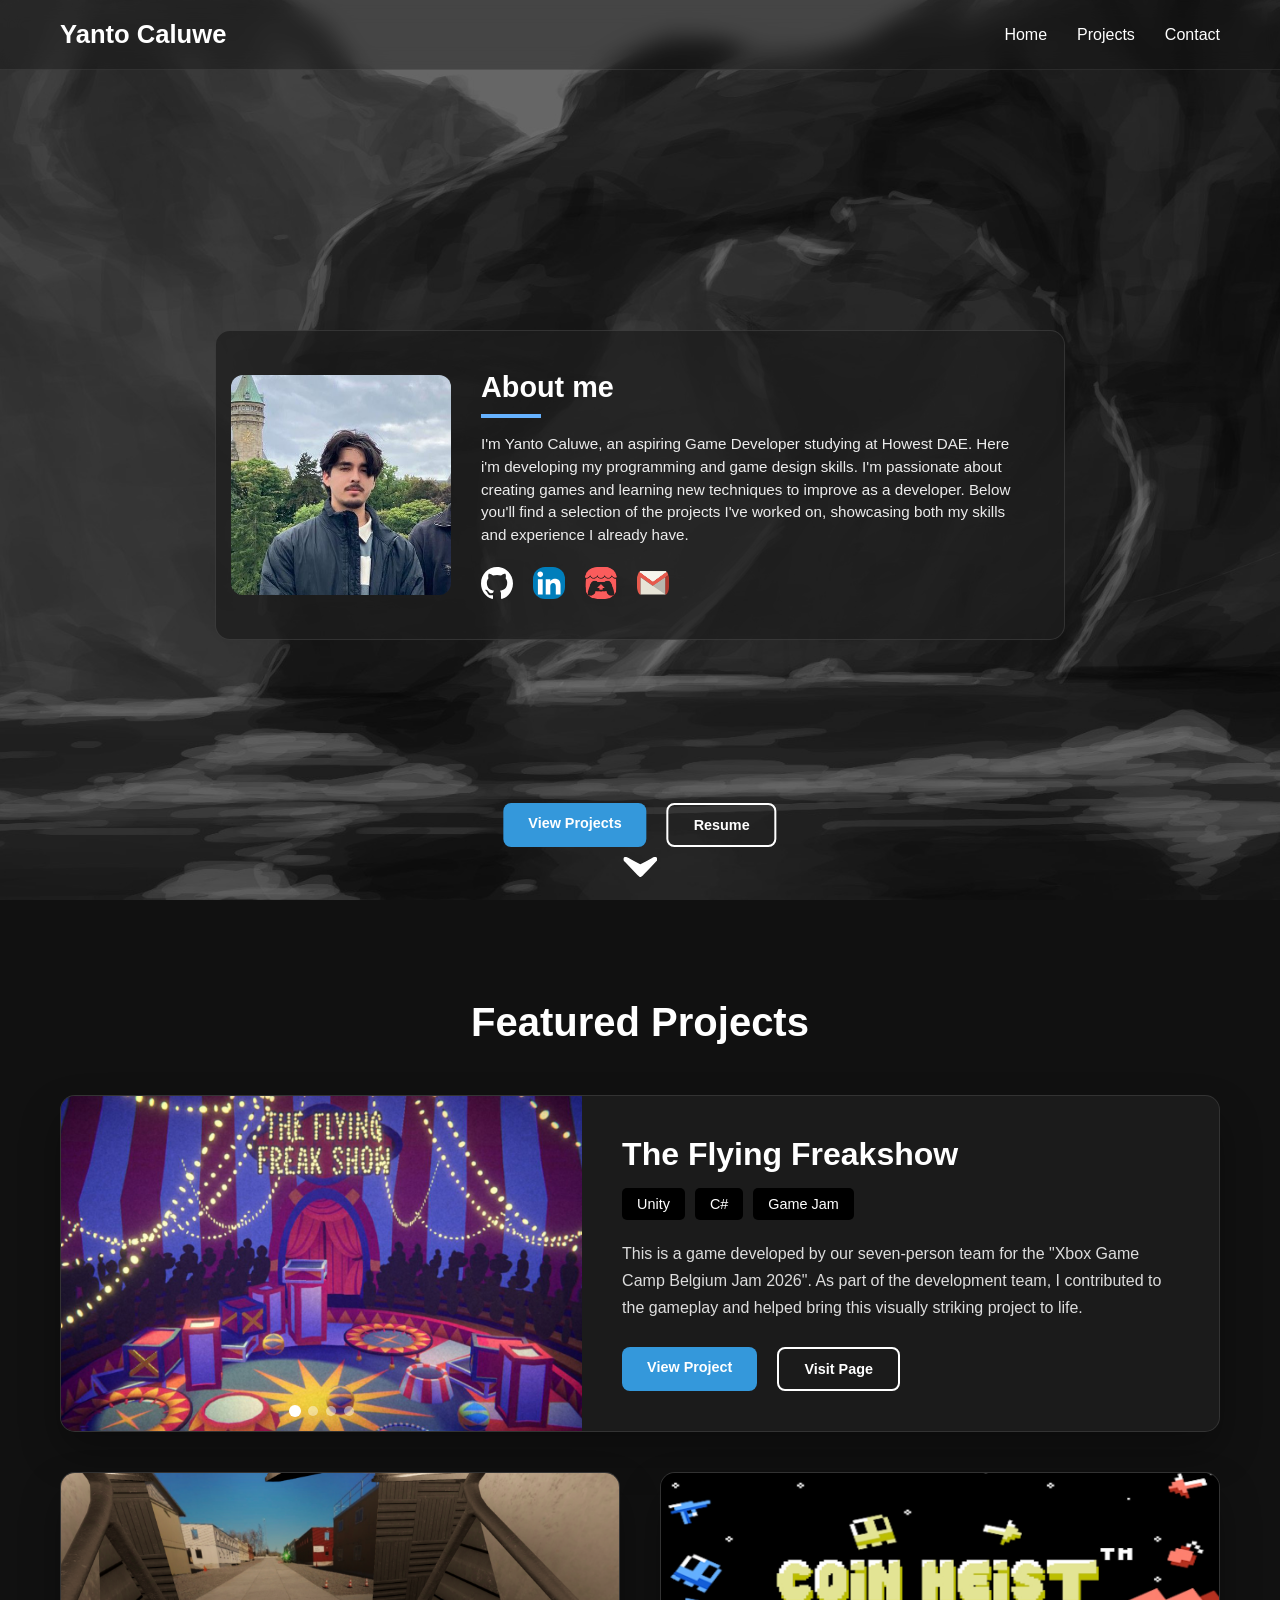
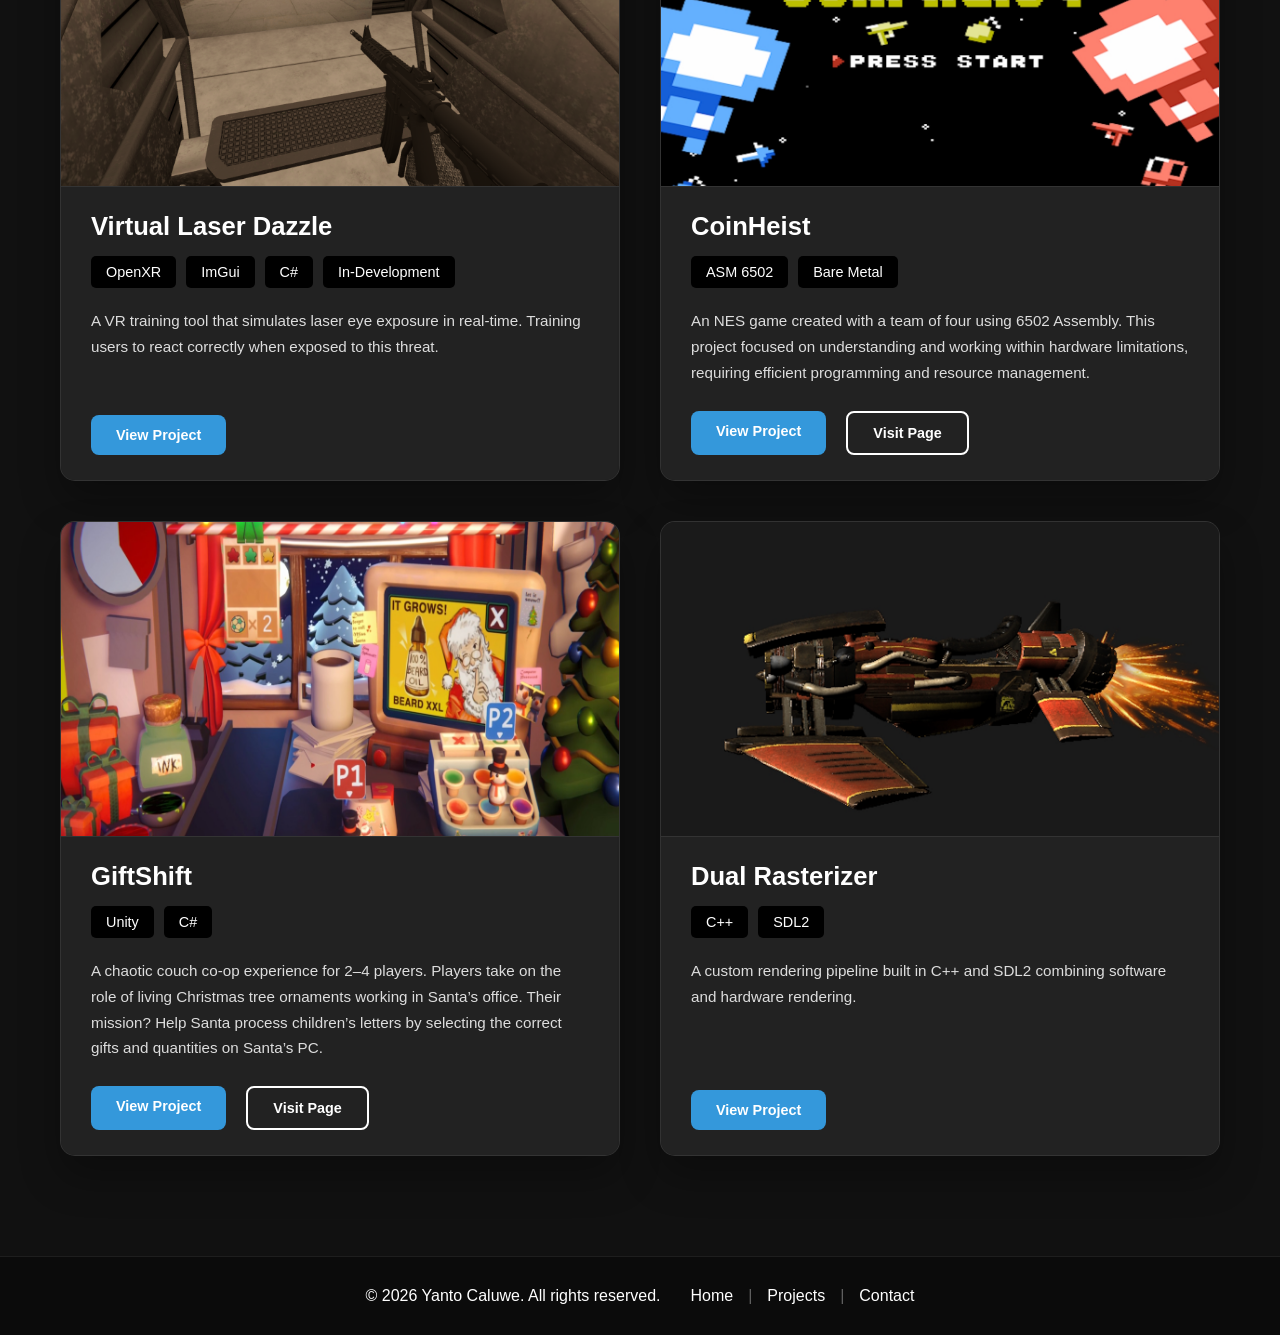
<file: index.html>
<!DOCTYPE html>
<html lang="en">
<head>
    <meta charset="UTF-8">
    <meta name="viewport" content="width=device-width, initial-scale=1.0">
    <meta name="description" content="Personal portfolio of Yanto Caluwe">
    <meta name="author" content="Yanto Caluwe">

    <title>Yanto Caluwe | Portfolio</title>

    <!-- <link rel="icon" href="favicon.ico"> -->
    <link rel="stylesheet" href="css/home.css">
</head>
<body>

    <header>
        <div class="logo">
            Yanto Caluwe
        </div>
        <nav>
            <a href="index.html">Home</a> 
            <a href="#fav-projects">Projects</a>   
            <a href="#intro">Contact</a>
        </nav>
    </header>

    <main>
        <section id="intro">
            <div class="about-card">
                <img src="assets/images/pfp.jpg" alt="Profile Picture">

                <div class="about-content">
                        <h1>About me</h1>
                        <hr>
                        <p>
                            I'm Yanto Caluwe, an aspiring Game Developer studying at Howest DAE.
                            Here i'm developing my programming and game design skills. I'm passionate about creating games and learning new techniques to improve as a developer.
                            Below you'll find a selection of the projects I've worked on, showcasing both my skills and experience I already have.
                        </p>

                    <div class="socials">
                        <a href="https://github.com/YantoCa" target="_blank">
                            <img src="assets/images/svg/github-white-icon.svg" alt="GitHub">
                        </a>

                        <a href="https://www.linkedin.com/in/yanto-caluw%C3%A9-5b17a7260" target="_blank">
                            <img src="assets/images/svg/LinkedIn_icon.svg" alt="LinkedIn">
                        </a>

                        <a href="https://yanto-caluwe.itch.io" target="_blank">
                            <img src="assets/images/svg/itchio-logo-textless-Edited.svg" alt="Itch.io">
                        </a>

                        <a href="mailto:yantocaluwe1@gmail.com">
                            <img src="assets/images/svg/gmail-icon-logo-svgrepo-com.svg" alt="Email">
                        </a>
                    </div>
                </div>
            </div>

            <div class="intro-bottom">
                <div class="intro-buttons">
                    <a href="#fav-projects" class="btn primary"> View Projects </a>
                    <a href="#" class="btn secondary" target="_blank"> Resume </a>
                </div>

                <button class="scroll-down" id="scrollDown">
                    <img src="assets/images/svg/chevron-direction-bottom-icon.svg" alt="Scroll Down">
                </button>
            </div>
        </section>

        <section id="fav-projects">
            <h2>Featured Projects</h2>

            <div class="projects-list">
                <!-- MAIN PROJECT CARD (Project 1 - Untouched) -->
                <article class="project-card main-project-card" >
                    <div class="project-image">
                        <img src="assets/images/project-1-a.jpg" class="active" alt="Titlecard">
                        <img src="assets/images/project-1-b.jpg" alt="">
                        <img src="assets/images/project-1-c.jpg" alt="">
                        <img src="assets/images/project-1-expanded.jpg" >

                        <button class="arrow left">&#10094;</button>
                        <button class="arrow right">&#10095;</button>

                        <div class="dots"></div>
                    </div>

                    <div class="project-content">

                        <h3>The Flying Freakshow</h3>

                        <div class="project-tags">
                            <span>Unity</span>
                            <span>C#</span>
                            <span>Game Jam</span>
                        </div>

                        <p>
                           This is a game developed by our seven-person team for the "Xbox Game Camp Belgium Jam 2026".
                           As part of the development team, I contributed to the gameplay and helped bring this visually striking project to life.
                        </p>

                        <div class="project-buttons">
                            <a href="#fav-projects" class="btn primary">
                                View Project
                            </a>

                            <a href="https://opisthokontessa.itch.io/flying-freakshow" class="btn secondary">
                                Visit Page
                            </a>
                        </div>

                    </div>

                </article>

                <!-- PROJECT 2 -->
                <article class="project-card vertical-card">
                    <div class="project-image">
                        <img src="assets/images/project-5-expanded.png" class="active" alt="">
                        <img src="assets/images/project-5-a.png" alt="">
                        <img src="assets/images/project-5-b.png" alt=""> 
                        <img src="assets/images/project-5-c.png" alt=""> 

                        <button class="arrow left">&#10094;</button>
                        <button class="arrow right">&#10095;</button>

                        <div class="dots"></div>
                    </div>

                    <div class="project-info-box">
                        <div class="project-info-top">
                            <h3>Virtual Laser Dazzle</h3>

                            <div class="project-tags">
                                <span>OpenXR</span>
                                <span>ImGui</span>
                                <span>C#</span>
                                <span>In-Development</span> 
                            </div>

                            <p class="project-desc">
                                A VR training tool that simulates laser eye exposure in real-time. 
                                Training users to react correctly when exposed to this threat.
                            </p>
                        </div>

                         <div class="project-buttons">
                            <a href="#fav-projects" class="btn primary">
                                View Project
                            </a> 
                        </div>
                    </div>
                </article>

                <!-- PROJECT 3 -->
                <article class="project-card vertical-card">
                    <div class="project-image">
                        <img src="assets/images/project-3-a.jpg" class="active" alt="Titlecard">
                        <img src="assets/images/project-3-c.jpg" alt="Game">
                        <img src="assets/images/project-3-b.jpg" alt="Assets"> 

                        <button class="arrow left">&#10094;</button>
                        <button class="arrow right">&#10095;</button>

                        <div class="dots"></div>
                    </div>

                    <div class="project-info-box">
                        <div class="project-info-top">
                            <h3>CoinHeist</h3>

                            <div class="project-tags">
                                <span>ASM 6502</span> 
                                <span>Bare Metal</span>
                            </div>

                            <p class="project-desc">
                                An NES game created with a team of four using 6502 Assembly.
                                This project focused on understanding and working within hardware limitations, requiring efficient programming and resource management.
                            </p>
                        </div>

                          <div class="project-buttons">
                            <a href="#fav-projects" class="btn primary">
                                View Project
                            </a>

                            <a href="https://github.com/LucyShortForLucille/NESSAN" class="btn secondary">
                                Visit Page
                            </a>
                        </div>
                    </div>
                </article>

                <!-- PROJECT 4 -->
                <article class="project-card vertical-card">
                    <div class="project-image">
                        <img src="assets/images/project-4-b.jpg"class="active" alt="Titlecard">
                        <img src="assets/images/project-4-a.jpg" alt="">
                        <img src="assets/images/project-4-c.jpg" alt="">
                        <img src="assets/images/project-4-expanded.jpg" >

                        <button class="arrow left">&#10094;</button>
                        <button class="arrow right">&#10095;</button>

                        <div class="dots"></div>
                    </div>

                    <div class="project-info-box">
                        <div class="project-info-top">
                            <h3>GiftShift</h3>

                            <div class="project-tags">
                                <span>Unity</span> 
                                <span>C#</span>
                            </div>

                            <p class="project-desc">
                                A chaotic couch co-op experience for 2–4 players. Players take on the role of living Christmas tree ornaments working in Santa’s office. Their mission? Help Santa process children’s letters by selecting the correct gifts and quantities on Santa’s PC. 
                            </p>
                        </div>

                      <div class="project-buttons">
                            <a href="#fav-projects" class="btn primary">
                                View Project
                            </a>

                            <a href="https://bruja-aprendiza.itch.io/gift-shift" class="btn secondary">
                                Visit Page
                            </a>
                        </div>
                    </div>
                </article>

                <article class="project-card vertical-card">
                    <div class="project-image">
                        <img src="assets/images/project-2-a.jpg" class="active" alt="">
                        <img src="assets/images/project-2-b.jpg" alt="">
                        <img src="assets/images/project-2-c.jpg" alt=""> 

                        <button class="arrow left">&#10094;</button>
                        <button class="arrow right">&#10095;</button>

                        <div class="dots"></div>
                    </div>

                    <div class="project-info-box">
                        <div class="project-info-top">
                            <h3>Dual Rasterizer</h3>

                            <div class="project-tags">
                                <span>C++</span> 
                                <span>SDL2</span>
                            </div>

                            <p class="project-desc">
                                A custom rendering pipeline built in C++ and SDL2 combining software and hardware rendering.
                            </p>
                        </div>

                         <div class="project-buttons">
                            <a href="#fav-projects" class="btn primary">
                                View Project
                            </a> 
                        </div>
                    </div>
                </article>

            </div>
        </section>

        

    </main>

    <footer>
        <div class="footer-content">
            <p>&copy; 2026 Yanto Caluwe. All rights reserved.</p>

              <div class="footer-links">
                <a href="#intro">Home</a>
                <a href="#fav-projects">Projects</a>
                <a href="#intro">Contact</a>
            </div>
        </div>
    </footer>

    <script src="js/main.js"></script>
</body>
</html>
</file>
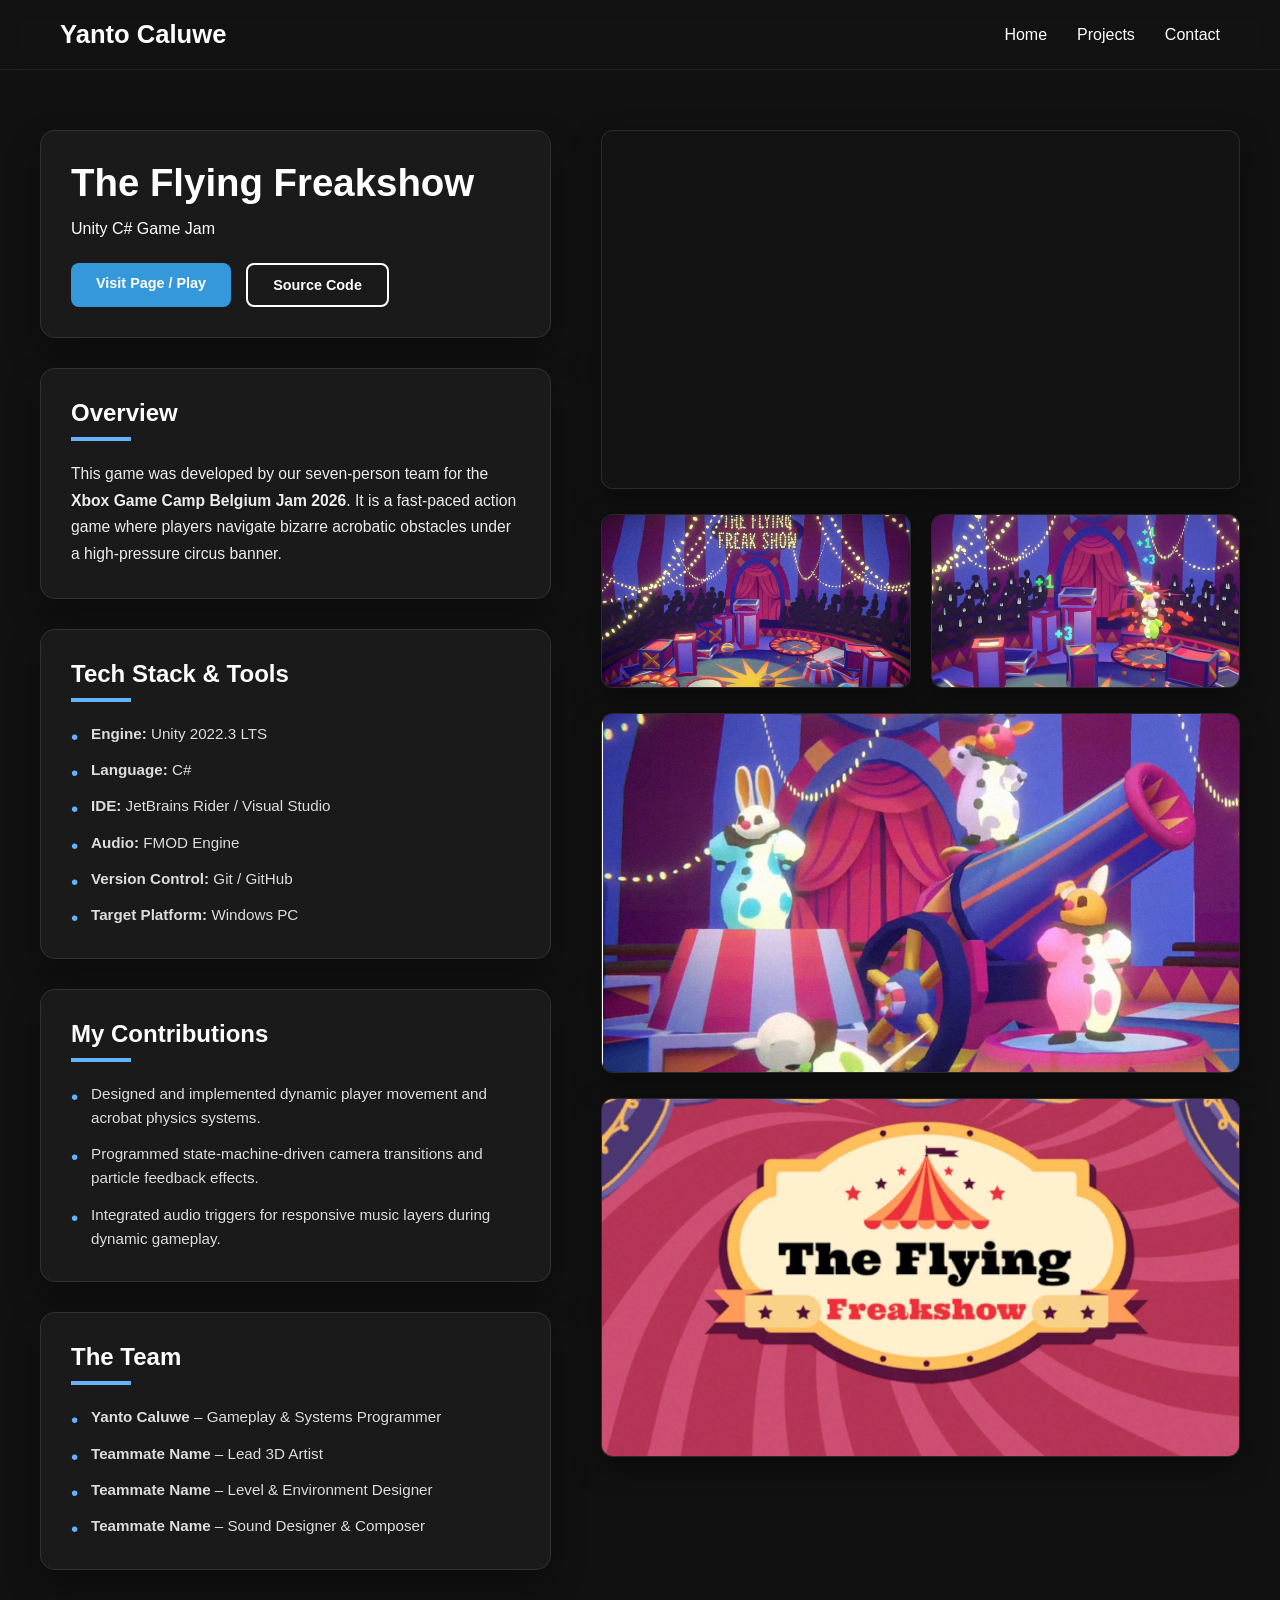
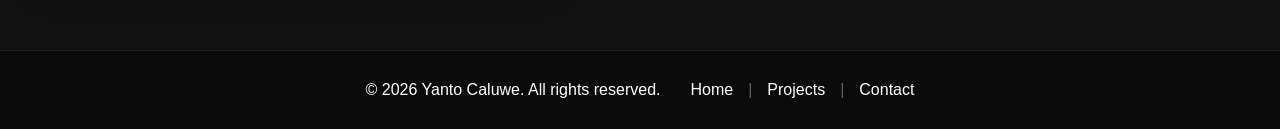
<file: pages/project-template.html>
<!DOCTYPE html>
<html lang="en">
<head>
    <meta charset="UTF-8">
    <meta name="viewport" content="width=device-width, initial-scale=1.0">
    <meta name="description" content="Project Details - Yanto Caluwe">
    <meta name="author" content="Yanto Caluwe">

    <title>The Flying Freakshow | Yanto Caluwe</title>
 
    <link rel="stylesheet" href="../css/home.css">
    <link rel="stylesheet" href="../css/project-detail.css">
</head> 
<body>

    <!-- Header / Navigation -->
    <header>
        <div class="logo">
            Yanto Caluwe
        </div>
        <nav>
            <a href="../index.html">Home</a> 
            <a href="../index.html#fav-projects">Projects</a> 
            <a href="../contact.html">Contact</a>
        </nav>
    </header>

    <main class="project-detail-container">
        
        <!-- LEFT COLUMN: Project Details & Information -->
        <div class="project-detail-left">
            
            <!-- Header Info -->
            <section class="detail-block">
                <h1 class="project-title">The Flying Freakshow</h1>

                <div class="project-tags">
                    <span>Unity</span>
                    <span>C#</span>
                    <span>Game Jam</span>
                </div>

                <div class="project-actions">
                    <a href="https://opisthokontessa.itch.io/flying-freakshow" class="btn primary" target="_blank">
                        Visit Page / Play
                    </a>
                    <a href="https://github.com/YantoCa" class="btn secondary" target="_blank">
                        Source Code
                    </a>
                </div>
            </section>

            <!-- Overview Description -->
            <section class="detail-block">
                <h2>Overview</h2>
                <hr class="section-divider">
                <p>
                    This game was developed by our seven-person team for the <strong>Xbox Game Camp Belgium Jam 2026</strong>. 
                    It is a fast-paced action game where players navigate bizarre acrobatic obstacles under a high-pressure circus banner.
                </p>
            </section>

            <!-- Consolidated Tech Stack & Tools -->
            <section class="detail-block">
                <h2>Tech Stack & Tools</h2>
                <hr class="section-divider">
                <ul class="tech-stack-list">
                    <li><strong>Engine:</strong> Unity 2022.3 LTS</li>
                    <li><strong>Language:</strong> C#</li>
                    <li><strong>IDE:</strong> JetBrains Rider / Visual Studio</li>
                    <li><strong>Audio:</strong> FMOD Engine</li>
                    <li><strong>Version Control:</strong> Git / GitHub</li>
                    <li><strong>Target Platform:</strong> Windows PC</li>
                </ul>
            </section>

            <!-- Key Contributions -->
            <section class="detail-block">
                <h2>My Contributions</h2>
                <hr class="section-divider">
                <ul class="contributions-list">
                    <li>Designed and implemented dynamic player movement and acrobat physics systems.</li>
                    <li>Programmed state-machine-driven camera transitions and particle feedback effects.</li>
                    <li>Integrated audio triggers for responsive music layers during dynamic gameplay.</li>
                </ul>
            </section>

            <!-- Team / Credits -->
            <section class="detail-block">
                <h2>The Team</h2>
                <hr class="section-divider">
                <ul class="credits-list">
                    <li><strong>Yanto Caluwe</strong> – Gameplay & Systems Programmer</li>
                    <li><strong>Teammate Name</strong> – Lead 3D Artist</li>
                    <li><strong>Teammate Name</strong> – Level & Environment Designer</li>
                    <li><strong>Teammate Name</strong> – Sound Designer & Composer</li>
                </ul>
            </section>

        </div>

        <!-- RIGHT COLUMN: Video & Screenshots Gallery -->
        <div class="project-detail-right">
            
            <!-- Main Video / Trailer -->
            <div class="media-frame video-frame">
                <iframe 
                    src="https://www.youtube.com/embed/dQw4w9WgXcQ" 
                    title="Project Trailer" 
                    frameborder="0" 
                    allow="accelerometer; autoplay; clipboard-write; encrypted-media; gyroscope; picture-in-picture" 
                    allowfullscreen>
                </iframe>
            </div>

            <!-- Half-Width Side-by-Side Image Pair -->
            <div class="image-pair-row">
                <div class="media-frame half-frame">
                    <img src="../assets/images/project-1-a.jpg" alt="Screenshot 1">
                </div>
                <div class="media-frame half-frame">
                    <img src="../assets/images/project-1-b.jpg" alt="Screenshot 2">
                </div>
            </div>

            <!-- Additional Gallery Grid -->
            <div class="additional-gallery">
                <div class="media-frame full-frame">
                    <img src="../assets/images/project-1-c.jpg" alt="Screenshot 3">
                </div>
                <div class="media-frame full-frame">
                    <img src="../assets/images/project-1-expanded.jpg" alt="Screenshot 4">
                </div>
            </div>

        </div>

    </main>

    <!-- Footer -->
    <footer>
        <div class="footer-content">
            <p>&copy; 2026 Yanto Caluwe. All rights reserved.</p>

            <div class="footer-links">
                <a href="../index.html#intro">Home</a>
                <a href="../index.html#fav-projects">Projects</a>
                <a href="../index.html#intro">Contact</a>
            </div>
        </div>
    </footer>

    <script src="../js/main.js"></script>
</body>
</html>
</file>
<file: css/home.css>
/* Reset */

* {
    margin: 0;
    padding: 0;
    box-sizing: border-box;
}

body {
    font-family: Arial, Helvetica, sans-serif;
    color: white;
}

/* Header */

header {
    position: fixed;
    top: 0;
    left: 0;

    width: 100%;

    display: flex;
    justify-content: space-between;
    align-items: center;

    padding: 20px 60px;

    background: rgba(20, 20, 20, 0.4);
    backdrop-filter: blur(10px);
    -webkit-backdrop-filter: blur(10px);

    border-bottom: 1px solid rgba(255, 255, 255, 0.08);

    z-index: 1000;
}

.logo {
    font-size: 1.6rem;
    font-weight: bold;
}

nav {
    display: flex;
    gap: 30px;
}

nav a {
    color: white;
    text-decoration: none;
    transition: 0.3s;
}

nav a:hover {
    color: #66b2ff;
}

/* Intro */

#intro {
    position: relative;
    height: 100vh;
    display: flex;
    justify-content: center;
    align-items: center;
    padding: 90px 20px 20px 20px;
    background-image: url("../assets/images/bg.jpg");
    background-size: cover;
    background-position: center;
    overflow: hidden;
}

.intro-bottom {
    position: absolute;
    bottom: 20px;
    left: 50%;
    transform: translateX(-50%);
    display: flex;
    flex-direction: column;
    align-items: center;
    gap: 10px;
    z-index: 2;
}

.intro-buttons {
    display: flex;
    gap: 20px;
}

/**/

.btn {
    text-decoration: none;

    padding: 12px 25px;

    border-radius: 8px;

    font-size: 0.9rem;
    font-weight: bold;

    transition: .3s;
}

.primary {
    background: #3498db;
    color: white;
}

.primary:hover {
    background: #2980b9;
}

.secondary {
    border: 2px solid white;
    color: white;
}

.secondary:hover {
    background: white;
    color: #222;
}

/* Arrow */

.scroll-down {
    background: none;
    border: none;
    cursor: pointer;
}

.scroll-down img {
    width: 34px;
    animation: bounce 1.8s infinite;
}

/* bounce animation */

@keyframes bounce {

    0%, 100% {
        transform: translateY(0);
    }

    50% {
        transform: translateY(10px);
    }

}

/* Dark overlay */

#intro::before {
    content: "";

    position: absolute;

    inset: 0;

    background: rgba(0, 0, 0, 0.55);
}

.about-card {
    position: relative;
    z-index: 2;

    display: flex;
    align-items: center;

    padding: 15px;

    width: 850px;
    max-width: 90%;

    background: rgba(30, 30, 30, 0.75);
    border: 1px solid rgba(255, 255, 255, 0.1);
    border-radius: 15px;
    overflow: hidden;
}

.about-card img {
    width: 220px;
    height: 220px;

    object-fit: cover;
    object-position: center;

    border-radius: 12px;
    flex-shrink: 0;
}

.about-content {
    padding: 25px 30px;

    display: flex;
    flex-direction: column;
    align-items: flex-start;
    text-align: left;
}

.about-content h1 {
    margin-bottom: 10px;
    font-size: 1.8rem;
}

.about-content hr {
    width: 60px;
    margin-bottom: 15px;
    border: 2px solid #66b2ff;
    margin-left: 0;
}

.about-content p {
    line-height: 1.5;
    color: #ececec;
    font-size: 0.95rem;
}

/* Socials */

.socials {
    margin-top: auto;

    display: flex;
    gap: 20px;

    padding-top: 20px;
}

.socials a {
    display: inline-flex;
    align-items: center;
    justify-content: center;

    transition: transform .3s ease;
}

.socials a img {
    width: 32px;
    height: 32px;

    display: block;
}

.socials a:hover {
    transform: translateY(-3px);
}

/* End Intro */

/* Fav Projects */

#fav-projects {
    min-height: 100vh;

    padding: 100px 60px;

    background: #111;
}

#fav-projects h2 {
    text-align: center;
    font-size: 2.5rem;

    margin-bottom: 50px;
}

/* Projects Grid Container */
.projects-list {
    display: grid;
    grid-template-columns: repeat(2, 1fr);
    gap: 40px;
    max-width: 1300px;
    margin: 0 auto;
}

/* Main Project Card (spans 2 columns / twice the width) */
.project-card.main-project-card {
    display: flex;
    grid-column: span 2;
    background: rgba(30, 30, 30, 0.8);
    border: 1px solid rgba(255, 255, 255, 0.1);
    border-radius: 15px;
    overflow: hidden;
    box-shadow: 0 20px 40px rgba(0, 0, 0, 0.3);
    width: 100%;
    transition: transform 0.3s ease, border-color 0.3s ease, box-shadow 0.3s ease;
}

.project-card.main-project-card:hover {
    border-color: #66b2ff;
    box-shadow: 0 20px 40px rgba(102, 178, 255, 0.25);
    transform: translateY(-5px);
}

.project-card.main-project-card:hover .project-image img.active {
    transform: scale(1.05);
}

/* Normal Project Cards (Vertical two-section layout with 16:9 image aspect ratio) */
.project-card.vertical-card {
    display: flex;
    flex-direction: column;
    background: rgba(30, 30, 30, 0.8);
    border: 1px solid rgba(255, 255, 255, 0.1);
    border-radius: 15px;
    overflow: hidden;
    box-shadow: 0 20px 40px rgba(0, 0, 0, 0.3);
    width: 100%;
    transition: transform 0.3s ease, border-color 0.3s ease, box-shadow 0.3s ease;
}

.project-card.vertical-card:hover {
    border-color: #66b2ff;
    box-shadow: 0 20px 40px rgba(102, 178, 255, 0.25);
    transform: translateY(-5px);
}

.project-card.vertical-card .project-image {
    position: relative;
    width: 100%;
    aspect-ratio: 16 / 9;
    overflow: hidden;
}

.project-card.vertical-card .project-image img {
    position: absolute;
    inset: 0;
    width: 100%;
    height: 100%;
    object-fit: cover;
    opacity: 0;
    transition: opacity .35s ease, transform 0.5s ease;
}

.project-card.vertical-card .project-image img.active {
    opacity: 1;
}

.project-card.vertical-card:hover .project-image img.active {
    transform: scale(1.05);
}

/* Info Box Section Below Image */
.project-info-box {
    padding: 25px 30px;
    background: rgba(35, 35, 35, 0.9);
    border-top: 1px solid rgba(255, 255, 255, 0.08);
    display: flex;
    flex-direction: column;
    justify-content: space-between;
    flex-grow: 1;
    transition: background 0.3s ease;
}

.project-card.vertical-card:hover .project-info-box {
    background: rgba(45, 45, 45, 0.95);
}

.project-info-top h3 {
    font-size: 1.6rem;
    margin-bottom: 15px;
    color: white;
}

/* Standardized Project Tags Across Cards */
.project-card .project-tags {
    display: flex;
    gap: 10px;
    flex-wrap: wrap;
    margin-bottom: 20px;
}

.project-card .project-tags span {
    background: black;
    padding: 8px 15px;
    border-radius: 5px;
    font-size: .9rem;
}

/* Description paragraph inside vertical cards */
.project-desc {
    color: #ddd;
    font-size: 0.95rem;
    line-height: 1.7;
    margin-bottom: 25px;
}

/* Dots and Carousel controls visibility on hover for vertical cards */
.project-card.vertical-card .dots {
    opacity: 0;
    transition: opacity 0.25s ease;
}

.project-card.vertical-card:hover .dots {
    opacity: 1;
}

/* Carousel Image inside main project card */
.main-project-card .project-image {
    position: relative;
    width: 45%;
    overflow: hidden;
}

.main-project-card .project-image img {
    position: absolute;
    inset: 0;

    width: 100%;
    height: 100%;

    object-fit: cover;

    opacity: 0;

    transition: opacity .35s ease, transform 0.5s ease;
}

.main-project-card .project-image img.active {
    opacity: 1;
}

/* Arrow */

.arrow {
    position: absolute;
    top: 50%;
    transform: translateY(-50%);

    width: 42px;
    height: 42px;

    border: none;
    border-radius: 50%;

    background: rgba(0, 0, 0, .6);
    color: white;

    cursor: pointer;

    opacity: 0;

    transition: .25s;

    z-index: 2;
}

.left {
    left: 15px;
}

.right {
    right: 15px;
}

.main-project-card .project-image:hover .arrow,
.project-card.vertical-card:hover .arrow {
    opacity: 1;
} 

/* dots */

.dots {
    position: absolute;

    bottom: 15px;
    left: 50%;

    transform: translateX(-50%);

    display: flex;
    gap: 8px;

    z-index: 2;
}

.dot {
    width: 10px;
    height: 10px;

    border-radius: 50%;

    background: rgba(255, 255, 255, .45);

    cursor: pointer;

    transition: .25s;
}

.dot.active {
    background: white;
    transform: scale(1.2);
}

/* Text side for main project card */

.project-content {
    width: 55%;

    padding: 40px;

    display: flex;
    flex-direction: column;
}

.project-content h3 {
    font-size: 2rem;

    margin-bottom: 15px;
}

/* Description */

.project-content p {
    color: #ddd;

    line-height: 1.7;

    margin-bottom: 25px;
}

/* Buttons */

.project-buttons {
    display: flex;

    gap: 20px;

    margin-top: auto;
}

/* End Fav Projects */

/* Footer */

footer {
    background: #0b0b0b;
    border-top: 1px solid rgba(255, 255, 255, .08);

    padding: 30px 60px;
}

.footer-content {
    max-width: 1200px;
    margin: auto;

    display: flex;
    justify-content: center;
    align-items: center;
    gap: 30px;

    text-align: center;
    flex-wrap: wrap;
}

.footer-links {
    display: flex;
    align-items: center;
}

.footer-links a {
    color: white;
    text-decoration: none;
    transition: .3s;

    display: flex;
    align-items: center;
}

.footer-links a:hover {
    color: #66b2ff;
}

/* Separator */
.footer-links a:not(:last-child)::after {
    content: "|";

    color: rgba(255, 255, 255, .35);

    margin: 0 15px;

    pointer-events: none;
}

/* End Footer */

/* Dropdown */

.dropdown {
    position: relative;
}

.dropdown-menu {
    position: absolute;

    top: calc(100% + 10px);
    left: 50%;

    transform: translateX(-50%) translateY(10px);

    min-width: 220px;

    display: flex;
    flex-direction: column;

    background: rgba(25, 25, 25, .95);

    border: 1px solid rgba(255, 255, 255, .08);
    border-radius: 10px;

    backdrop-filter: blur(10px);

    overflow: hidden;

    opacity: 0;
    visibility: hidden;

    transition: .25s;

    z-index: 1001;
}

.dropdown-menu a {
    padding: 14px 18px;

    white-space: nowrap;

    color: white;

    text-decoration: none;

    transition: .2s;
}

.dropdown-menu a:hover {
    background: #3498db;
}

.dropdown:hover .dropdown-menu {
    opacity: 1;
    visibility: visible;

    transform: translateX(-50%) translateY(0);
}

.dropdown::after {
    content: "";

    position: absolute;

    left: 0;
    right: 0;

    top: 100%;

    height: 15px;
}

/* End Dropdown */

/* MOBILE RESPONSIVE MEDIA QUERIES */

@media (max-width: 900px) {
    header {
        padding: 15px 20px;
    }

    nav {
        gap: 15px;
        font-size: 0.9rem;
    }

    #intro {
        height: auto;
        min-height: 100vh;
        padding: 100px 15px 40px 15px;
        flex-direction: column;
        justify-content: center;
        align-items: center;
        gap: 25px;
    }

    .about-card {
        flex-direction: column;
        align-items: center;
        text-align: center;
        width: 100%;
        max-width: 100%;
        padding: 20px;
    }

    .about-card img {
        width: 140px;
        height: 140px;
        margin-bottom: 15px;
    }

    .about-content {
        padding: 10px 5px;
        align-items: center;
        text-align: center;
        width: 100%;
    }

    .about-content h1 {
        font-size: 1.5rem;
    }

    .about-content hr {
        margin: 10px auto 15px auto;
    }

    .about-content p {
        font-size: 0.9rem;
    }

    .socials {
        margin-top: 15px;
        padding-top: 15px;
        justify-content: center;
        width: 100%;
    }

    .intro-bottom {
        position: relative;
        bottom: auto;
        left: auto;
        transform: none;
        width: 100%;
        margin-top: 0;
    }

    .intro-buttons {
        justify-content: center;
        width: 100%;
        flex-wrap: wrap;
        gap: 12px;
    }

    #fav-projects {
        padding: 60px 20px;
    }

    .projects-list {
        grid-template-columns: 1fr;
    }

    .project-card.main-project-card {
        grid-column: span 1;
        flex-direction: column;
    }

    .main-project-card .project-image {
        width: 100%;
        aspect-ratio: 16 / 9;
    }

    .project-content {
        width: 100%;
        padding: 25px;
    }
}
</file>
<file: css/project-detail.css>
/* Base Body Styling */
body {
    background: #111;
    font-family: Arial, Helvetica, sans-serif;
    color: white;
}

/* Container Layout */

.project-detail-container {
    max-width: 1400px;
    margin: 0 auto;
    padding: 130px 40px 80px 40px; /* Top padding clears fixed header */

    display: grid;
    grid-template-columns: 1fr 1.25fr; /* Left column text / Right column media */
    gap: 50px;
    align-items: start;
}

/* LEFT COLUMN STYLING */

.project-detail-left {
    display: flex;
    flex-direction: column;
    gap: 30px;
}

.detail-block {
    background: rgba(30, 30, 30, 0.75);
    border: 1px solid rgba(255, 255, 255, 0.1);
    border-radius: 15px;
    padding: 30px;
    backdrop-filter: blur(10px);
    -webkit-backdrop-filter: blur(10px);
    box-shadow: 0 15px 35px rgba(0, 0, 0, 0.3);
}

.project-title {
    font-size: 2.4rem;
    font-weight: bold;
    margin-bottom: 15px;
}

.detail-block h2 {
    font-size: 1.5rem;
    margin-bottom: 10px;
}

.section-divider {
    width: 60px;
    border: 2px solid #66b2ff;
    margin-bottom: 20px;
}

.detail-block p {
    line-height: 1.7;
    color: #ececec;
    font-size: 0.98rem;
}

.project-actions {
    display: flex;
    gap: 15px;
    margin-top: 25px;
    flex-wrap: wrap;
}

/* Bullet Lists */

.tech-stack-list,
.contributions-list,
.credits-list {
    list-style: none;
    display: flex;
    flex-direction: column;
    gap: 12px;
}

.tech-stack-list li,
.contributions-list li,
.credits-list li {
    line-height: 1.6;
    color: #ddd;
    font-size: 0.95rem;
    position: relative;
    padding-left: 20px;
}

.tech-stack-list li::before,
.contributions-list li::before,
.credits-list li::before {
    content: "•";
    color: #66b2ff;
    font-size: 1.3rem;
    position: absolute;
    left: 0;
    top: -2px;
}

/* RIGHT COLUMN (MEDIA GALLERY) STYLING */

.project-detail-right {
    display: flex;
    flex-direction: column;
    gap: 25px;
}

/* Media Frame Wrappers */

.media-frame {
    background: rgba(20, 20, 20, 0.8);
    border: 1px solid rgba(255, 255, 255, 0.1);
    border-radius: 12px;
    overflow: hidden;
    box-shadow: 0 10px 30px rgba(0, 0, 0, 0.4);
    transition: border-color 0.3s ease, transform 0.3s ease;
}

.media-frame:hover {
    border-color: rgba(102, 178, 255, 0.4);
}

.media-frame img {
    width: 100%;
    height: 100%;
    object-fit: cover;
    display: block;
    transition: transform 0.5s ease;
}

.media-frame:hover img {
    transform: scale(1.02);
}

/* 16:9 Video Embed Wrapper */

.video-frame {
    position: relative;
    width: 100%;
    aspect-ratio: 16 / 9;
}

.video-frame iframe {
    position: absolute;
    inset: 0;
    width: 100%;
    height: 100%;
}

/* Side-by-Side Half-Width Image Row */

.image-pair-row {
    display: flex;
    gap: 20px;
    width: 100%;
}

.half-frame {
    flex: 1;
    aspect-ratio: 16 / 9;
}

/* Flexible Full-Width Additional Images */

.additional-gallery {
    display: flex;
    flex-direction: column;
    gap: 25px;
}

.full-frame {
    width: 100%;
    aspect-ratio: 16 / 9;
}

/* MOBILE RESPONSIVE MEDIA QUERIES */

@media (max-width: 1024px) {
    .project-detail-container {
        grid-template-columns: 1fr;
        padding: 100px 20px 40px 20px;
        gap: 30px;
    }

    .project-title {
        font-size: 2rem;
    }
}

@media (max-width: 600px) {
    .image-pair-row {
        flex-direction: column;
        gap: 25px;
    }

    .detail-block {
        padding: 20px;
    }
}
</file>
